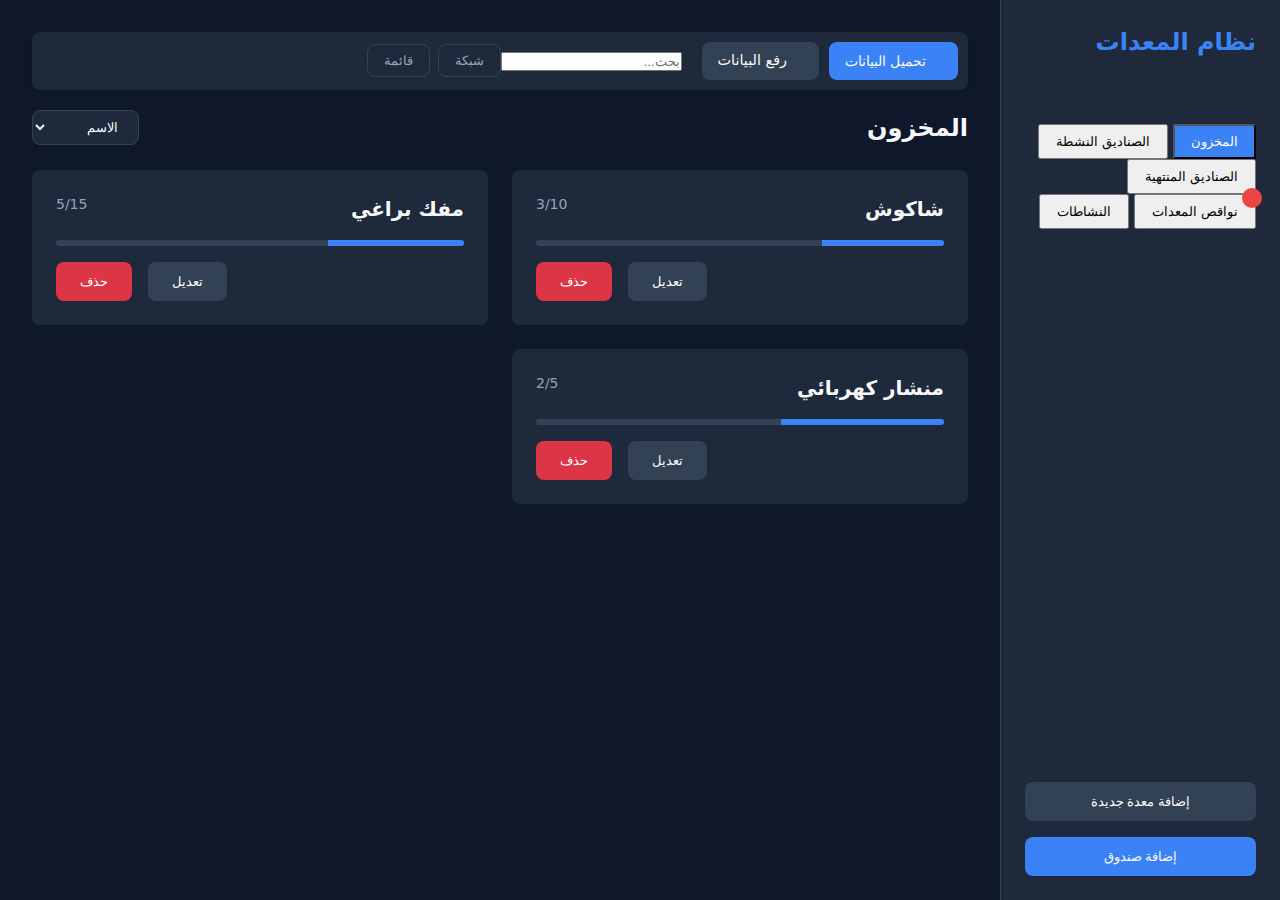
<file: index.html>
<!DOCTYPE html>
<html dir="rtl" lang="ar">
<head>
    <meta charset="UTF-8">
    <meta name="viewport" content="width=device-width, initial-scale=1.0">
    <title>نظام إدارة المعدات</title>
    <link rel="stylesheet" href="styles.css">
</head>
<body>
    <div class="app">
        <!-- القائمة الجانبية -->
        <aside class="sidebar">
            <div class="logo">
                <h1>نظام المعدات</h1>
            </div>
            <nav>
                <button onclick="showSection('inventory')" class="nav-btn">
                    المخزون
                </button>
                <button onclick="showSection('boxes')" class="nav-btn">
                    الصناديق النشطة
                </button>
                <button onclick="showSection('expiredBoxes')" class="nav-btn">
                    الصناديق المنتهية
                </button>
                <button onclick="showSection('missingItems')" class="nav-btn">
                    نواقص المعدات
                    <span id="missingItemsCounter" class="counter-badge"></span>
                </button>
                <button onclick="showSection('activities')" class="nav-btn">
                    النشاطات
                </button>
            </nav>
            <div class="actions">
                <button onclick="showModal('addItemModal')" class="action-btn">
                    إضافة معدة جديدة
                </button>
                <button onclick="showModal('addBoxModal')" class="action-btn primary">
                    إضافة صندوق
                </button>
            </div>
        </aside>

        <!-- المحتوى الرئيسي -->
        <main class="main">
            <!-- شريط الأدوات -->
            <div class="toolbar">
                <div class="data-actions">
                    <button class="btn primary" onclick="downloadData()">
                        <i class="fas fa-download"></i>
                        تحميل البيانات
                    </button>
                    <label class="btn success upload-btn">
                        <i class="fas fa-upload"></i>
                        رفع البيانات
                        <input type="file" id="uploadData" accept=".json" onchange="uploadData(event)" style="display: none;">
                    </label>
                </div>
                <div class="search">
                    <input type="text" id="searchInput" placeholder="بحث..." oninput="handleSearch()">
                </div>
                <div class="view-options">
                    <button onclick="toggleView('grid')" class="view-btn active">
                        شبكة
                    </button>
                    <button onclick="toggleView('list')" class="view-btn">
                        قائمة
                    </button>
                </div>
            </div>

            <!-- قسم المخزون -->
            <section id="inventory" class="section active">
                <div class="section-header">
                    <h2>المخزون</h2>
                    <div class="filters">
                        <select id="sortInventory" onchange="sortInventory()">
                            <option value="name">الاسم</option>
                            <option value="quantity">الكمية</option>
                            <option value="usage">الاستخدام</option>
                        </select>
                    </div>
                </div>
                <div id="inventoryGrid" class="grid"></div>
            </section>

            <!-- قسم الصناديق -->
            <section id="boxes" class="section">
                <div class="section-header">
                    <h2>الصناديق النشطة</h2>
                    <button onclick="showModal('addBoxModal')" class="btn primary">
                        <i class="fas fa-plus"></i>
                        إضافة صندوق
                    </button>
                </div>
                <div class="filters">
                    <input type="text" id="searchBoxes" oninput="handleSearch()" placeholder="بحث...">
                </div>
                <div id="boxesGrid" class="grid"></div>
            </section>

            <!-- قسم الصناديق منتهية الصلاحية -->
            <section id="expiredBoxes" class="section">
                <div class="section-header">
                    <h2>الصناديق منتهية الصلاحية</h2>
                </div>
                <div class="filters">
                    <input type="text" id="searchExpiredBoxes" oninput="handleExpiredSearch()" placeholder="بحث...">
                </div>
                <div id="expiredBoxesGrid" class="grid"></div>
            </section>

            <!-- قسم نواقص المعدات -->
            <section id="missingItems" class="section danger-section">
                <div class="section-header">
                    <h2>نواقص المعدات</h2>
                    <div class="header-actions">
                        <button onclick="clearMissingNotification()" class="btn" id="clearMissingBtn" style="display: none;">
                            <i class="fas fa-times"></i>
                            إزالة الإشعار
                        </button>
                        <button onclick="showModal('addMissingItemModal')" class="btn danger">
                            <i class="fas fa-plus"></i>
                            إضافة نواقص
                        </button>
                    </div>
                </div>
                <div id="missingItemsGrid" class="grid"></div>
            </section>

            <!-- قسم السجل -->
            <section id="activities" class="section">
                <div class="section-header">
                    <h2>السجل</h2>
                    <div class="filter-controls">
                        <input type="text" id="activitySearch" placeholder="بحث في السجل..." class="search-input">
                        <select id="activityFilter" class="filter-select">
                            <option value="">الكل</option>
                            <option value="box">الصناديق</option>
                            <option value="receiver">المستلمين</option>
                            <option value="item">المعدات</option>
                        </select>
                    </div>
                </div>
                <div id="activitiesList"></div>
            </section>
        </main>
    </div>

    <!-- النوافذ المنبثقة -->
    <!-- إضافة معدة -->
    <div id="addItemModal" class="modal">
        <div class="modal-content">
            <div class="modal-header">
                <h3>إضافة معدة جديدة</h3>
                <button onclick="closeModal('addItemModal')" class="close-btn">&times;</button>
            </div>
            <form id="addItemForm" onsubmit="handleAddItem(event)">
                <div class="form-group">
                    <label>اسم المعدة</label>
                    <input type="text" name="name" required>
                </div>
                <div class="form-group">
                    <label>الكمية</label>
                    <div class="quantity-input">
                        <button type="button" onclick="adjustQuantity('itemQuantity', -1)">-</button>
                        <input type="number" id="itemQuantity" name="quantity" value="1" min="1" required>
                        <button type="button" onclick="adjustQuantity('itemQuantity', 1)">+</button>
                    </div>
                </div>
                <div class="form-actions">
                    <button type="submit" class="btn primary">إضافة</button>
                    <button type="button" onclick="closeModal('addItemModal')" class="btn">إلغاء</button>
                </div>
            </form>
        </div>
    </div>

    <!-- إضافة صندوق -->
    <div id="addBoxModal" class="modal">
        <div class="modal-content">
            <div class="modal-header">
                <h3>إضافة صندوق جديد</h3>
                <button onclick="closeModal('addBoxModal')" class="close-btn">&times;</button>
            </div>
            <form id="addBoxForm" onsubmit="handleAddBox(event)">
                <div class="form-group">
                    <label>الاسم</label>
                    <input type="text" id="boxName" name="name">
                </div>
                <div class="form-group">
                    <label>المستلم</label>
                    <input type="text" id="boxReceiver" name="receiver">
                </div>
                <div class="form-group">
                    <label>الموقع</label>
                    <input type="text" id="boxLocation" name="location">
                </div>
                <div class="form-group">
                    <label>المعدات</label>
                    <div id="boxItems"></div>
                    <button type="button" onclick="addBoxItem()" class="btn secondary">
                        إضافة معدة
                    </button>
                </div>
                <div class="form-actions">
                    <button type="submit" class="btn primary">حفظ</button>
                    <button type="button" onclick="closeModal('addBoxModal')" class="btn">إلغاء</button>
                </div>
            </form>
        </div>
    </div>

    <!-- تعديل الصندوق -->
    <div id="editBoxModal" class="modal">
        <div class="modal-content">
            <div class="modal-header">
                <h3>تعديل الصندوق</h3>
                <button onclick="closeModal('editBoxModal')" class="close-btn">&times;</button>
            </div>
            <form id="editBoxForm" onsubmit="handleEditBox(event)">
                <input type="hidden" id="editBoxId" name="id">
                <div class="form-group">
                    <label>الاسم</label>
                    <input type="text" id="editBoxName" name="name">
                </div>
                <div class="form-group">
                    <label>المستلم</label>
                    <input type="text" id="editBoxReceiver" name="receiver">
                </div>
                <div class="form-group">
                    <label>الموقع</label>
                    <input type="text" id="editBoxLocation" name="location">
                </div>
                <div class="form-group">
                    <label>المعدات</label>
                    <div id="editBoxItems"></div>
                    <button type="button" onclick="addEditBoxItem()" class="btn secondary">
                        إضافة معدة
                    </button>
                </div>
                <div class="form-actions">
                    <button type="submit" class="btn primary">حفظ</button>
                    <button type="button" onclick="closeModal('editBoxModal')" class="btn">إلغاء</button>
                </div>
            </form>
        </div>
    </div>

    <!-- إضافة نواقص -->
    <div id="addMissingItemModal" class="modal">
        <div class="modal-content">
            <div class="modal-header">
                <h3>إضافة نواقص معدات</h3>
                <button onclick="closeModal('addMissingItemModal')" class="close-btn">&times;</button>
            </div>
            <form id="addMissingItemForm" onsubmit="handleAddMissingItem(event)">
                <div class="form-group">
                    <label>المعدة</label>
                    <input type="text" name="name" required>
                </div>
                <div class="form-group">
                    <label>الكمية المطلوبة</label>
                    <input type="number" name="quantity" min="1" required>
                </div>
                <div class="form-group">
                    <label>ملاحظات</label>
                    <textarea name="notes"></textarea>
                </div>
                <div class="form-actions">
                    <button type="submit" class="btn danger">إضافة</button>
                    <button type="button" onclick="closeModal('addMissingItemModal')" class="btn">إلغاء</button>
                </div>
            </form>
        </div>
    </div>

    <!-- الإشعارات -->
    <div id="notifications"></div>

    <script src="script.js"></script>
</body>
</html>
</file>
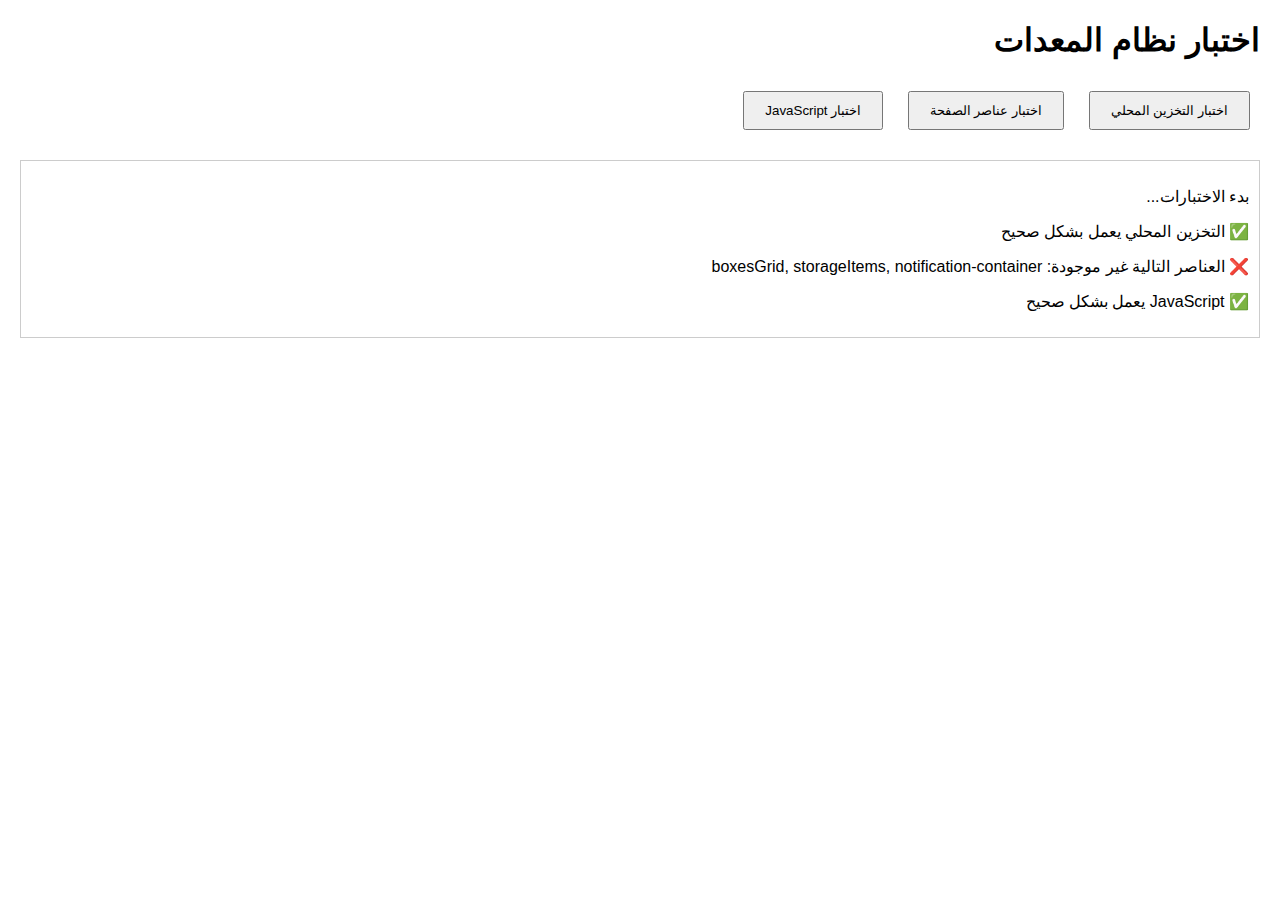
<file: test.html>
<!DOCTYPE html>
<html dir="rtl" lang="ar">
<head>
    <meta charset="UTF-8">
    <meta name="viewport" content="width=device-width, initial-scale=1.0">
    <title>اختبار النظام</title>
    <style>
        body {
            font-family: Arial, sans-serif;
            margin: 20px;
            direction: rtl;
        }
        button {
            padding: 10px 20px;
            margin: 10px;
        }
        #output {
            margin-top: 20px;
            padding: 10px;
            border: 1px solid #ccc;
        }
    </style>
</head>
<body>
    <h1>اختبار نظام المعدات</h1>
    <button onclick="testLocalStorage()">اختبار التخزين المحلي</button>
    <button onclick="testDOMElements()">اختبار عناصر الصفحة</button>
    <button onclick="testJavaScript()">اختبار JavaScript</button>
    <div id="output"></div>

    <script>
        function log(message) {
            const output = document.getElementById('output');
            output.innerHTML += `<p>${message}</p>`;
        }

        function testLocalStorage() {
            try {
                localStorage.setItem('test', 'test');
                localStorage.getItem('test');
                localStorage.removeItem('test');
                log('✅ التخزين المحلي يعمل بشكل صحيح');
            } catch (e) {
                log('❌ خطأ في التخزين المحلي: ' + e.message);
            }
        }

        function testDOMElements() {
            try {
                const elements = ['boxesGrid', 'storageItems', 'notification-container'];
                const missing = elements.filter(id => !document.getElementById(id));
                if (missing.length > 0) {
                    log('❌ العناصر التالية غير موجودة: ' + missing.join(', '));
                } else {
                    log('✅ جميع العناصر الأساسية موجودة');
                }
            } catch (e) {
                log('❌ خطأ في فحص العناصر: ' + e.message);
            }
        }

        function testJavaScript() {
            try {
                // Test basic array operations
                const arr = [];
                arr.push({test: 'test'});
                // Test JSON operations
                JSON.parse(JSON.stringify({test: 'test'}));
                log('✅ JavaScript يعمل بشكل صحيح');
            } catch (e) {
                log('❌ خطأ في JavaScript: ' + e.message);
            }
        }

        // Run tests on load
        window.onload = () => {
            log('بدء الاختبارات...');
            testLocalStorage();
            testDOMElements();
            testJavaScript();
        };
    </script>
</body>
</html>
</file>
<file: styles.css>
:root {
    /* الألوان */
    --primary: #3b82f6;
    --primary-dark: #2563eb;
    --secondary: #64748b;
    --success: #22c55e;
    --danger: #ef4444;
    --warning: #f59e0b;
    --danger-light: #ffcdd2;
    --danger-bg: #fff5f5;
    --primary-light: rgba(25, 118, 210, 0.1);
    --warning-light: rgba(245, 158, 11, 0.1);
    --success-light: rgba(34, 197, 94, 0.1);
    
    /* الخلفيات */
    --bg-main: #0f172a;
    --bg-surface: #1e293b;
    --bg-surface-hover: #334155;
    
    /* النصوص */
    --text-primary: #f8fafc;
    --text-secondary: #94a3b8;
    --text-muted: #64748b;
    
    /* الحدود */
    --border-color: #334155;
    --border-radius: 0.5rem;
    
    /* الظلال */
    --shadow-sm: 0 1px 2px rgba(0, 0, 0, 0.1);
    --shadow-md: 0 4px 6px rgba(0, 0, 0, 0.1);
    --shadow-lg: 0 10px 15px rgba(0, 0, 0, 0.1);
    
    --header-height: 60px;
    --sidebar-width: 250px;
    --sidebar-collapsed-width: 60px;
}

/* إعادة تعيين */
* {
    margin: 0;
    padding: 0;
    box-sizing: border-box;
}

body {
    font-family: system-ui, -apple-system, sans-serif;
    background-color: var(--bg-main);
    color: var(--text-primary);
    line-height: 1.5;
}

/* تخطيط التطبيق */
.app {
    display: grid;
    grid-template-columns: 280px 1fr;
    min-height: 100vh;
}

/* القائمة الجانبية */
.sidebar {
    background-color: var(--bg-surface);
    padding: 1.5rem;
    border-left: 1px solid var(--border-color);
    display: flex;
    flex-direction: column;
    gap: 2rem;
}

.logo h1 {
    font-size: 1.5rem;
    color: var(--primary);
    margin-bottom: 2rem;
}

.nav-btn {
    position: relative;
    padding: 8px 16px;
    transition: all 0.3s ease;
}

.nav-btn:hover {
    background-color: var(--bg-surface-hover);
    transform: translateY(-1px);
}

.nav-btn.active {
    background-color: var(--primary);
    color: white;
    box-shadow: 0 2px 4px rgba(0, 0, 0, 0.1);
}

.nav-btn .counter-badge {
    position: absolute;
    top: -8px;
    right: -8px;
    background-color: var(--danger);
    color: white;
    border-radius: 50%;
    min-width: 20px;
    height: 20px;
    padding: 0 6px;
    font-size: 12px;
    display: flex;
    align-items: center;
    justify-content: center;
    animation: pulse 2s infinite;
}

.actions {
    margin-top: auto;
    display: flex;
    flex-direction: column;
    gap: 1rem;
}

.action-btn {
    width: 100%;
    padding: 0.75rem 1rem;
    border: none;
    border-radius: var(--border-radius);
    background-color: var(--bg-surface-hover);
    color: var(--text-primary);
    cursor: pointer;
    transition: all 0.2s;
}

.action-btn:hover {
    filter: brightness(1.2);
}

.action-btn.primary {
    background-color: var(--primary);
}

.action-btn.primary:hover {
    background-color: var(--primary-dark);
}

/* المحتوى الرئيسي */
.main {
    padding: 2rem;
}

/* شريط الأدوات */
.toolbar {
    display: flex;
    align-items: center;
    margin-bottom: 20px;
    padding: 10px;
    background-color: var(--bg-surface);
    border-radius: var(--border-radius);
    box-shadow: 0 2px 4px rgba(0, 0, 0, 0.1);
}

.search-container {
    position: relative;
    margin-bottom: 20px;
}

.search-container input {
    width: 100%;
    padding: 12px 40px 12px 12px;
    border: 2px solid var(--border-color);
    border-radius: var(--border-radius);
    background-color: var(--bg-main);
    color: var(--text-primary);
    font-size: 1rem;
    transition: all 0.2s ease;
}

.search-container input:focus {
    border-color: var(--primary);
    box-shadow: 0 0 0 3px var(--primary-light);
    outline: none;
}

.search-container i {
    position: absolute;
    right: 12px;
    top: 50%;
    transform: translateY(-50%);
    color: var(--text-secondary);
}

.view-options {
    display: flex;
    gap: 0.5rem;
}

.view-btn {
    padding: 0.5rem 1rem;
    border: 1px solid var(--border-color);
    border-radius: var(--border-radius);
    background-color: var(--bg-surface);
    color: var(--text-secondary);
    cursor: pointer;
}

.view-btn.active {
    background-color: var(--primary);
    color: var(--text-primary);
    border-color: var(--primary);
}

/* الأقسام */
.section {
    display: none;
}

.section.active {
    display: block;
}

.section-header {
    display: flex;
    justify-content: space-between;
    align-items: center;
    margin-bottom: 1.5rem;
}

.filters select {
    padding: 0.5rem 1rem;
    border: 1px solid var(--border-color);
    border-radius: var(--border-radius);
    background-color: var(--bg-surface);
    color: var(--text-primary);
}

/* الشبكة */
.grid {
    display: grid;
    grid-template-columns: repeat(auto-fill, minmax(300px, 1fr));
    gap: 1.5rem;
}

/* بطاقات المخزون */
.inventory-card {
    background-color: var(--bg-surface);
    border-radius: var(--border-radius);
    padding: 1.5rem;
    transition: transform 0.2s;
}

.inventory-card:hover {
    transform: translateY(-2px);
}

.inventory-header {
    display: flex;
    justify-content: space-between;
    align-items: flex-start;
    margin-bottom: 1rem;
}

.inventory-title {
    font-size: 1.25rem;
    color: var(--text-primary);
}

.inventory-quantity {
    font-size: 0.875rem;
    color: var(--text-secondary);
}

.progress-bar {
    height: 6px;
    background-color: var(--bg-surface-hover);
    border-radius: 3px;
    overflow: hidden;
}

.progress-fill {
    height: 100%;
    background-color: var(--primary);
    transition: width 0.3s;
}

/* بطاقات الصناديق */
.box-card {
    background-color: var(--bg-surface);
    border-radius: var(--border-radius);
    padding: 1.5rem;
    transition: transform 0.2s;
}

.box-card:hover {
    transform: translateY(-2px);
}

.box-header {
    display: flex;
    justify-content: space-between;
    align-items: center;
    margin-bottom: 1rem;
}

.box-title {
    font-size: 1.25rem;
    color: var(--text-primary);
}

.box-status {
    font-size: 0.875rem;
    padding: 0.25rem 0.75rem;
    border-radius: 1rem;
    background-color: var(--bg-surface-hover);
}

.box-status.active {
    background-color: var(--success);
    color: white;
}

.box-info {
    margin-bottom: 1rem;
    color: var(--text-secondary);
}

.box-items {
    display: flex;
    flex-direction: column;
    gap: 0.5rem;
}

.box-item {
    display: flex;
    justify-content: space-between;
    padding: 0.5rem;
    background-color: var(--bg-surface-hover);
    border-radius: var(--border-radius);
}

.box-actions {
    display: flex;
    gap: 8px;
    flex-wrap: wrap;
}

.box-actions .btn {
    padding: 6px 12px;
    font-size: 0.9em;
    display: inline-flex;
    align-items: center;
    gap: 4px;
    min-width: auto;
}

.box-actions .btn i {
    font-size: 14px;
}

.box-card.expired {
    opacity: 0.8;
    background-color: var(--bg-secondary);
    border: 1px solid var(--border-color);
}

.box-status.expired {
    background-color: #666;
    color: white;
}

/* النشاطات */
.activities {
    display: flex;
    flex-direction: column;
    gap: 1rem;
}

.activity-item {
    display: flex;
    gap: 1rem;
    padding: 1rem;
    border-bottom: 1px solid #eee;
    transition: background-color 0.2s;
}

.activity-item:hover {
    background-color: #f8f9fa;
}

.activity-icon {
    width: 40px;
    height: 40px;
    display: flex;
    align-items: center;
    justify-content: center;
    border-radius: 50%;
    font-size: 1.2em;
}

.activity-content {
    flex: 1;
}

.activity-text strong {
    display: block;
    margin-bottom: 0.25rem;
    color: #333;
}

.activity-text p {
    margin: 0;
    color: #666;
}

.activity-meta {
    display: flex;
    justify-content: space-between;
    align-items: center;
    margin-top: 0.5rem;
    font-size: 0.9em;
}

.activity-item.success .activity-icon {
    background-color: #e8f5e9;
    color: #2e7d32;
}

.activity-item.warning .activity-icon {
    background-color: #fff3e0;
    color: #f57c00;
}

.activity-item.danger .activity-icon {
    background-color: #fbe9e7;
    color: #d32f2f;
}

.activity-item.info .activity-icon {
    background-color: #e3f2fd;
    color: #1976d2;
}

/* أزرار الطباعة والتصدير */
.btn.secondary {
    background-color: #f5f5f5;
    color: #333;
    border: 1px solid #ddd;
}

.btn.secondary:hover {
    background-color: #e0e0e0;
}

.btn i {
    margin-left: 0.5rem;
}

/* تحسينات الفلتر */
.filter-controls {
    display: flex;
    gap: 10px;
    align-items: center;
}

.filter-select, .search-input {
    transition: all 0.2s ease;
    border: 1px solid var(--border-color);
}

.filter-select:hover,
.search-input:hover {
    border-color: var(--primary);
}

.filter-select:focus,
.search-input:focus {
    outline: none;
    border-color: var(--primary);
    box-shadow: 0 0 0 2px var(--primary-light);
}

/* أنماط النواقص */
.missing-item {
    background-color: var(--bg-surface);
    border-radius: var(--border-radius);
    padding: 15px;
    margin-bottom: 15px;
    transition: all 0.2s ease;
}

.missing-item:hover {
    transform: translateY(-2px);
    box-shadow: 0 4px 6px rgba(0, 0, 0, 0.1);
}

.missing-item.resolved {
    background-color: var(--success-light);
    border-left: 4px solid var(--success);
}

.missing-item .item-details {
    margin-bottom: 15px;
}

.missing-item h3 {
    margin: 0 0 10px 0;
    color: var(--text-primary);
}

.missing-item .location {
    color: var(--text-secondary);
    margin: 5px 0;
}

.missing-item .description {
    color: var(--text-secondary);
    margin: 5px 0;
    font-size: 0.9rem;
}

.missing-item .status {
    display: inline-block;
    padding: 4px 8px;
    border-radius: 4px;
    font-size: 0.9rem;
    margin-top: 5px;
}

.missing-item.resolved .status {
    background-color: var(--success-light);
    color: var(--success);
}

.missing-item:not(.resolved) .status {
    background-color: var(--warning-light);
    color: var(--warning);
}

.missing-item .replacement-info {
    margin-top: 10px;
    padding: 8px;
    background-color: var(--bg-main);
    border-radius: 4px;
    font-size: 0.9rem;
}

/* تحسين زر الاسترجاع في السجل */
.activity-item .restore-btn {
    margin-top: 10px;
    padding: 8px 16px;
    background-color: var(--primary-light);
    color: var(--primary);
    border: none;
    border-radius: var(--border-radius);
    cursor: pointer;
    transition: all 0.2s ease;
}

.activity-item .restore-btn:hover {
    background-color: var(--primary);
    color: white;
}

.activity-item .restore-btn i {
    margin-left: 5px;
}

/* تحسين عرض التفاصيل في السجل */
.activity-details {
    margin-top: 8px;
    padding: 8px;
    background-color: var(--bg-surface);
    border-radius: 4px;
    font-size: 0.9rem;
    color: var(--text-secondary);
}

/* أنماط الأزرار */
.btn.warning {
    background-color: #ff9800;
    color: white;
}

.btn.warning:hover {
    background-color: #f57c00;
}

/* تحسين الطباعة */
@media print {
    .no-print {
        display: none !important;
    }

    body {
        background-color: white;
    }

    .container {
        width: 100%;
        max-width: none;
        padding: 0;
        margin: 0;
    }

    .box {
        break-inside: avoid;
        page-break-inside: avoid;
        border: none;
        box-shadow: none;
    }

    .box-header {
        background-color: transparent;
        color: #333;
        padding: 10px 0;
        margin-bottom: 20px;
        border-bottom: 2px solid #333;
    }

    .items-table {
        width: 100%;
        border-collapse: collapse;
    }

    .items-table th {
        background-color: #f5f5f5 !important;
        color: #333 !important;
        -webkit-print-color-adjust: exact;
    }

    .items-table td,
    .items-table th {
        border: 1px solid #ddd;
        padding: 8px;
    }

    .footer {
        margin-top: 30px;
        text-align: center;
        font-size: 12px;
        color: #666;
    }
}

/* التوافقية */
@media (max-width: 768px) {
    .app {
        grid-template-columns: 1fr;
    }

    .sidebar {
        display: none;
    }

    .search-container input {
        width: 100%;
    }

    .grid {
        grid-template-columns: 1fr;
    }
}

/* تحسينات */
::-webkit-scrollbar {
    width: 8px;
}

::-webkit-scrollbar-track {
    background-color: var(--bg-main);
}

::-webkit-scrollbar-thumb {
    background-color: var(--border-color);
    border-radius: 4px;
}

::-webkit-scrollbar-thumb:hover {
    background-color: var(--bg-surface-hover);
}

/* تحسينات عامة للتجاوب */
@media (max-width: 768px) {
    .container {
        padding: 10px;
    }
    
    .sidebar {
        position: fixed;
        right: -250px;
        top: var(--header-height);
        height: calc(100vh - var(--header-height));
        z-index: 1000;
        transition: right 0.3s ease;
        background-color: var(--bg-surface);
        box-shadow: -2px 0 5px rgba(0, 0, 0, 0.1);
    }
    
    .sidebar.active {
        right: 0;
    }
    
    .main {
        margin-right: 0;
        width: 100%;
    }
    
    .header {
        padding: 10px;
    }
    
    .menu-toggle {
        display: block;
    }
    
    /* تحسين عرض الصناديق */
    .boxes-grid {
        grid-template-columns: 1fr;
    }
    
    /* تحسين عرض المخزون */
    .inventory-grid {
        grid-template-columns: 1fr;
    }
    
    /* تحسين النماذج */
    .modal-content {
        width: 95%;
        margin: 20px auto;
        max-height: 90vh;
    }
    
    /* تحسين الأزرار */
    .btn {
        padding: 8px 12px;
        font-size: 0.9rem;
    }
    
    /* تحسين حقول الإدخال */
    input, select, textarea {
        font-size: 16px; /* لمنع التكبير التلقائي في iOS */
    }
    
    /* تحسين الجداول */
    .table-responsive {
        overflow-x: auto;
    }
    
    /* تحسين شريط الأدوات */
    .toolbar {
        flex-direction: column;
        gap: 10px;
    }
    
    .search-container {
        width: 100%;
    }
    
    .data-actions {
        width: 100%;
        justify-content: space-between;
    }
}

/* تحسينات للشاشات المتوسطة */
@media (min-width: 769px) and (max-width: 1024px) {
    .boxes-grid,
    .inventory-grid {
        grid-template-columns: repeat(2, 1fr);
    }
    
    .modal-content {
        width: 80%;
    }
}

/* تحسينات للشاشات الكبيرة */
@media (min-width: 1025px) {
    .boxes-grid,
    .inventory-grid {
        grid-template-columns: repeat(3, 1fr);
    }
}

/* تحسينات للطباعة */
@media print {
    .sidebar,
    .header,
    .toolbar,
    .modal,
    .btn {
        display: none !important;
    }
    
    .main {
        margin: 0;
        padding: 0;
    }
    
    .container {
        width: 100%;
        max-width: none;
    }
}

/* تحسينات للوضع المظلم */
@media (prefers-color-scheme: dark) {
    :root {
        --bg-main: #1a1a1a;
        --bg-surface: #2d2d2d;
        --bg-surface-hover: #3d3d3d;
        --text-primary: #ffffff;
        --text-secondary: #b0b0b0;
        --border-color: #404040;
    }
}

/* قسم نواقص المعدات */
#missingItems {
    margin-top: 2rem;
}

.missing-item-card {
    background-color: #fff1f1;
    border: 1px solid #ffcdd2;
    border-radius: 8px;
    padding: 1rem;
    margin-bottom: 1rem;
}

.missing-item-header {
    display: flex;
    justify-content: space-between;
    align-items: center;
    margin-bottom: 0.5rem;
    color: #d32f2f;
}

.missing-item-info {
    margin: 0.5rem 0;
}

.missing-item-box {
    background-color: #fff;
    border-radius: 4px;
    padding: 0.5rem;
    margin-top: 0.5rem;
}

/* تحسينات قسم السجل */
.filter-controls {
    display: flex;
    gap: 1rem;
    align-items: center;
}

.filter-select {
    padding: 0.5rem;
    border: 1px solid #ddd;
    border-radius: 4px;
    background-color: white;
    min-width: 150px;
}

/* تحسينات المخزون */
.inventory-edit-form {
    display: flex;
    flex-direction: column;
    gap: 1rem;
}

.inventory-history {
    margin-top: 1rem;
    padding: 1rem;
    background-color: #f5f5f5;
    border-radius: 4px;
}

.history-item {
    padding: 0.5rem;
    border-bottom: 1px solid #ddd;
}

.history-item:last-child {
    border-bottom: none;
}

/* تحسينات السجل */
.activity-extra {
    margin-top: 8px;
    font-size: 0.9em;
    color: var(--text-secondary);
}

.activity-extra .quantity-change {
    display: inline-flex;
    align-items: center;
    gap: 4px;
    padding: 2px 8px;
    background-color: var(--bg-surface);
    border-radius: 12px;
}

.activity-extra .quantity-change i {
    font-size: 12px;
}

.activity-extra .missing-status {
    display: inline-flex;
    align-items: center;
    gap: 4px;
    padding: 2px 8px;
    border-radius: 12px;
}

.activity-extra .missing-status.pending {
    background-color: var(--warning-light);
    color: var(--warning);
}

.activity-extra .missing-status.resolved {
    background-color: var(--success-light);
    color: var(--success);
}

.activity-location {
    display: inline-flex;
    align-items: center;
    gap: 4px;
    color: var(--text-secondary);
    font-size: 0.9em;
}

.activity-location i {
    font-size: 12px;
    color: var(--primary);
}

/* تحسين نموذج تعديل الصندوق */
.edit-box-item {
    display: grid;
    grid-template-columns: 1fr 120px 40px;
    gap: 10px;
    align-items: start;
    margin-bottom: 10px;
    padding: 10px;
    background-color: var(--bg-surface);
    border-radius: var(--border-radius);
    transition: all 0.2s ease;
}

.edit-box-item:hover {
    background-color: var(--bg-surface-hover);
}

.edit-box-item .form-group {
    margin: 0;
}

.edit-box-item select,
.edit-box-item input {
    width: 100%;
    padding: 8px;
    border: 1px solid var(--border-color);
    border-radius: 4px;
    background-color: var(--bg-main);
    color: var(--text-primary);
    transition: all 0.2s ease;
}

.edit-box-item select:hover,
.edit-box-item input:hover {
    border-color: var(--primary);
}

.edit-box-item select:focus,
.edit-box-item input:focus {
    outline: none;
    border-color: var(--primary);
    box-shadow: 0 0 0 2px var(--primary-light);
}

.edit-box-item .btn {
    padding: 8px;
    min-width: auto;
    height: 100%;
}

.edit-box-item .btn i {
    margin: 0;
}

/* تحسين الأزرار في نموذج التعديل */
#editBoxForm .form-actions {
    display: flex;
    gap: 10px;
    justify-content: flex-end;
    margin-top: 20px;
    padding-top: 20px;
    border-top: 1px solid var(--border-color);
}

#editBoxForm .btn {
    min-width: 100px;
}

/* النوافذ المنبثقة */
.modal {
    position: fixed;
    top: 0;
    left: 0;
    width: 100%;
    height: 100%;
    background-color: rgba(0, 0, 0, 0.5);
    display: none;
    z-index: 1000;
    overflow-y: auto;
}

.modal-content {
    background-color: var(--bg-main);
    margin: 20px auto;
    padding: 20px;
    border-radius: var(--border-radius);
    max-width: 600px;
    position: relative;
    max-height: 90vh;
    overflow-y: auto;
}

.modal-header {
    display: flex;
    justify-content: space-between;
    align-items: center;
    padding: 1.5rem;
    border-bottom: 1px solid var(--border-color);
}

.close-btn {
    background: none;
    border: none;
    color: var(--text-secondary);
    font-size: 1.5rem;
    cursor: pointer;
}

.close-btn:hover {
    color: var(--text-primary);
}

/* النماذج */
form {
    padding: 1.5rem;
}

.form-group {
    margin-bottom: 1.5rem;
}

.form-group label {
    display: block;
    margin-bottom: 0.5rem;
    color: var(--text-secondary);
}

.form-group input {
    width: 100%;
    padding: 0.75rem;
    border: 1px solid var(--border-color);
    border-radius: var(--border-radius);
    background-color: var(--bg-main);
    color: var(--text-primary);
}

.quantity-input {
    display: flex;
    align-items: center;
    gap: 0.5rem;
}

.quantity-input input {
    width: 80px;
    text-align: center;
}

.quantity-input button {
    width: 40px;
    height: 40px;
    display: flex;
    align-items: center;
    justify-content: center;
    font-size: 1.2rem;
    font-weight: bold;
}

.form-actions {
    display: flex;
    justify-content: flex-end;
    gap: 1rem;
    margin-top: 2rem;
}

.btn {
    padding: 0.75rem 1.5rem;
    border: none;
    border-radius: var(--border-radius);
    background-color: var(--bg-surface-hover);
    color: var(--text-primary);
    cursor: pointer;
    transition: all 0.2s;
}

.btn:hover {
    filter: brightness(1.2);
}

.btn.primary {
    background-color: var(--primary);
}

.btn.primary:hover {
    background-color: var(--primary-dark);
}

.btn.danger {
    background-color: #dc3545;
    color: white;
}

.btn.danger:hover {
    background-color: #c82333;
}

/* الإشعارات */
#notifications {
    position: fixed;
    bottom: 2rem;
    left: 50%;
    transform: translateX(-50%);
    display: flex;
    flex-direction: column-reverse;
    gap: 1rem;
    z-index: 1100;
}

.notification {
    padding: 1rem 2rem;
    border-radius: var(--border-radius);
    background-color: var(--bg-surface);
    color: var(--text-primary);
    animation: slideIn 0.3s ease-out;
    transition: transform 0.3s ease, opacity 0.3s ease;
}

.notification.hiding {
    transform: translateX(100%);
    opacity: 0;
}

.notification.success {
    background-color: var(--success);
}

.notification.error {
    background-color: var(--danger);
}

.notification.warning {
    background-color: var(--warning);
}

/* الرسوم المتحركة */
@keyframes pulse {
    0% {
        transform: scale(1);
    }
    50% {
        transform: scale(1.1);
    }
    100% {
        transform: scale(1);
    }
}

@keyframes slideIn {
    from {
        transform: translateX(100%);
        opacity: 0;
    }
    to {
        transform: translateX(0);
        opacity: 1;
    }
}

.box {
    transition: transform 0.2s ease, box-shadow 0.2s ease;
}

.box:hover {
    transform: translateY(-2px);
    box-shadow: 0 4px 8px rgba(0, 0, 0, 0.1);
}

.danger-section {
    position: relative;
    border: 1px solid var(--danger-light);
    border-radius: 8px;
    padding: 20px;
    background-color: var(--danger-bg);
}

.danger-section::before {
    content: '';
    position: absolute;
    top: 0;
    left: 0;
    width: 4px;
    height: 100%;
    background-color: var(--danger);
    border-radius: 4px 0 0 4px;
}

.items-table tr {
    transition: background-color 0.2s ease;
}

.items-table tr:hover {
    background-color: var(--bg-surface-hover);
}

/* تنسيق أزرار البيانات */
.data-actions {
    display: flex;
    gap: 10px;
    margin-left: 20px;
}

.data-actions .btn {
    display: flex;
    align-items: center;
    gap: 8px;
    padding: 8px 16px;
    font-size: 0.9rem;
}

.data-actions .btn i {
    font-size: 1rem;
}

.upload-btn {
    position: relative;
    cursor: pointer;
}

.upload-btn input[type="file"] {
    position: absolute;
    top: 0;
    left: 0;
    width: 100%;
    height: 100%;
    opacity: 0;
    cursor: pointer;
}
</file>
